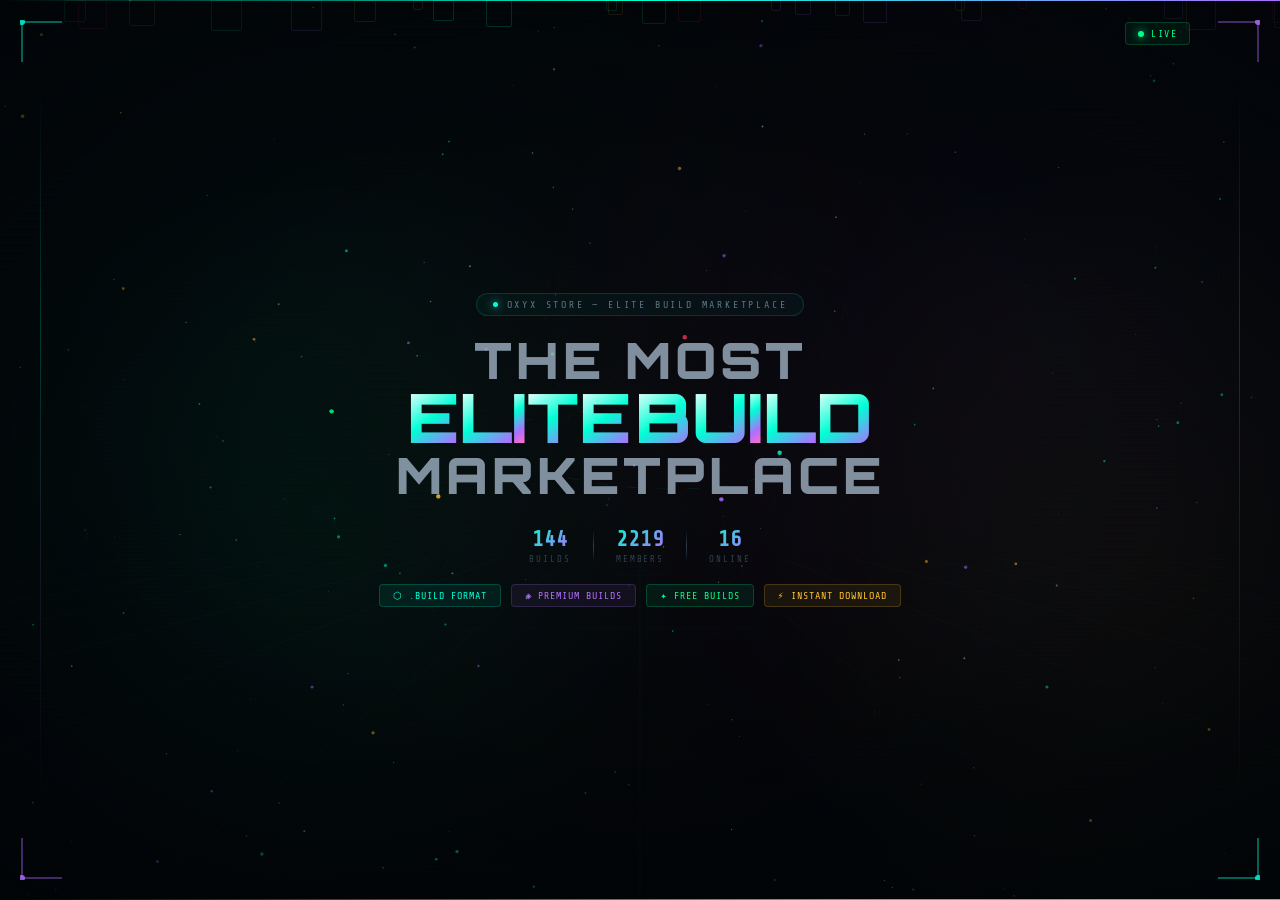
<file: preview_elite_build.html>
<!DOCTYPE html>
<html>
<head>
<meta charset="UTF-8">
<meta name="viewport" content="width=device-width,initial-scale=1">
<title>ELITE BUILD — OXYX STORE</title>
<link href="https://fonts.googleapis.com/css2?family=Orbitron:wght@400;700;900&family=Rajdhani:wght@500;600;700&family=Share+Tech+Mono&display=swap" rel="stylesheet">
<style>
:root{--a:#00ffd5;--v:#b06dff;--r:#ff2d55;--g:#00ff88;--gold:#ffc432;--bg:#020508;--t2:#5a7585;--t3:#2e404d}
*{margin:0;padding:0;box-sizing:border-box}
html,body{width:100%;height:100%;overflow:hidden;background:var(--bg)}
body{display:flex;flex-direction:column;align-items:center;justify-content:center;position:relative}
canvas{position:fixed;pointer-events:none}
#cvBase{inset:0;z-index:1}
#cvGrid{inset:0;z-index:2}
#cvAurora{inset:0;z-index:3}
#cvRings{inset:0;z-index:4}
#cvParts{inset:0;z-index:5}
.scanlines{position:fixed;inset:0;z-index:6;pointer-events:none;background:repeating-linear-gradient(0deg,transparent,transparent 2px,rgba(0,0,0,.07) 2px,rgba(0,0,0,.07) 4px)}
.vignette{position:fixed;inset:0;z-index:7;pointer-events:none;background:radial-gradient(ellipse 80% 70% at 50% 50%,transparent 40%,rgba(2,5,8,.75) 100%)}
.corner{position:fixed;z-index:8;pointer-events:none;width:60px;height:60px}
.corner svg{width:100%;height:100%}
.c-tl{top:20px;left:20px}.c-tr{top:20px;right:20px;transform:scaleX(-1)}.c-bl{bottom:20px;left:20px;transform:scaleY(-1)}.c-br{bottom:20px;right:20px;transform:scale(-1,-1)}
.sideline{position:fixed;z-index:8;pointer-events:none;width:1px;top:80px;bottom:80px;background:linear-gradient(180deg,transparent,rgba(0,255,213,.2),rgba(176,109,255,.12),transparent)}
.sl-left{left:40px}.sl-right{right:40px}
.hex-layer{position:fixed;inset:0;z-index:6;pointer-events:none;overflow:hidden}
.hex{position:absolute;border:1px solid;border-radius:2px;animation:hexFloat linear infinite}
@keyframes hexFloat{0%{transform:translateY(110vh) rotate(0deg);opacity:0}5%{opacity:1}95%{opacity:.4}100%{transform:translateY(-20vh) rotate(720deg);opacity:0}}
.stream-layer{position:fixed;inset:0;z-index:5;pointer-events:none;overflow:hidden}
.stream-col{position:absolute;top:-20px;font-family:'Share Tech Mono',monospace;font-size:11px;line-height:1.6;animation:streamFall linear infinite;white-space:nowrap}
@keyframes streamFall{0%{transform:translateY(-100%);opacity:0}5%{opacity:1}90%{opacity:.6}100%{transform:translateY(110vh);opacity:0}}
.top-bar{position:fixed;top:0;left:0;right:0;height:1px;z-index:20;background:linear-gradient(90deg,transparent,var(--a),var(--v),var(--r),transparent);background-size:200%;animation:barFlow 4s linear infinite}
.bot-bar{position:fixed;bottom:0;left:0;right:0;height:1px;z-index:20;background:linear-gradient(90deg,transparent,var(--v),var(--a),transparent);background-size:200%;animation:barFlow 5s linear infinite reverse}
@keyframes barFlow{0%{background-position:200%}100%{background-position:-100%}}
.live-badge{position:fixed;top:22px;right:90px;z-index:20;display:flex;align-items:center;gap:7px;font-family:'Share Tech Mono',monospace;font-size:10px;color:var(--g);letter-spacing:.14em;background:rgba(0,255,136,.06);border:1px solid rgba(0,255,136,.2);padding:5px 12px;border-radius:4px}
.live-dot{width:6px;height:6px;background:var(--g);border-radius:50%;box-shadow:0 0 8px var(--g);animation:dp 1.2s ease-in-out infinite}
.content{position:relative;z-index:10;text-align:center;padding:20px;width:100%;max-width:880px}
.eyebrow{display:inline-flex;align-items:center;gap:9px;font-family:'Share Tech Mono',monospace;font-size:10px;letter-spacing:.28em;color:var(--t2);margin-bottom:22px;padding:5px 16px;background:rgba(0,255,213,.04);border:1px solid rgba(0,255,213,.15);border-radius:20px}
.ey-dot{width:5px;height:5px;background:var(--a);border-radius:50%;box-shadow:0 0 10px var(--a);animation:dp 1.5s ease-in-out infinite}
@keyframes dp{0%,100%{opacity:1}50%{opacity:.2}}
.headline{font-family:'Orbitron',monospace;font-weight:900;line-height:.88;position:relative}
.line-plain{display:block;font-size:clamp(20px,4.5vw,50px);color:rgba(180,200,220,.7);letter-spacing:.08em;animation:lineIn .8s cubic-bezier(.16,1,.3,1) both}
.l1{animation-delay:0s}.l3{animation-delay:.18s}
@keyframes lineIn{from{opacity:0;transform:translateY(28px)}to{opacity:1;transform:translateY(0)}}
.accent-wrap{display:flex;align-items:center;justify-content:center;position:relative;animation:lineIn .9s cubic-bezier(.16,1,.3,1) .09s both;padding:6px 0}
.c{display:inline-block;font-family:'Orbitron',monospace;font-weight:900;font-size:clamp(34px,7.5vw,68px);background:linear-gradient(145deg,#ffffff 0%,var(--a) 30%,var(--v) 55%,#ff6ec7 72%,var(--gold) 88%,#ffffff 100%);background-size:280% 100%;-webkit-background-clip:text;-webkit-text-fill-color:transparent;background-clip:text;animation:cSweep 3.2s linear infinite,cWave 2.8s ease-in-out infinite;position:relative}
.sp{display:inline-block;width:.26em}
.c:nth-child(1){animation-delay:0s,0s}.c:nth-child(2){animation-delay:-.25s,.08s}.c:nth-child(3){animation-delay:-.5s,.16s}.c:nth-child(4){animation-delay:-.75s,.24s}.c:nth-child(5){animation-delay:-1s,.32s}.c:nth-child(7){animation-delay:-1.1s,.4s}.c:nth-child(8){animation-delay:-1.35s,.48s}.c:nth-child(9){animation-delay:-1.6s,.56s}.c:nth-child(10){animation-delay:-1.85s,.64s}.c:nth-child(11){animation-delay:-2.1s,.72s}
@keyframes cSweep{0%{background-position:250% 50%}100%{background-position:-80% 50%}}
@keyframes cWave{0%,100%{transform:translateY(0)}50%{transform:translateY(-10px)}}
.uline{position:absolute;bottom:-12px;height:3px;border-radius:2px;background:linear-gradient(90deg,var(--r),var(--v),var(--a),var(--gold));background-size:200% 100%;box-shadow:0 0 12px rgba(0,255,213,.9),0 0 24px rgba(176,109,255,.5);animation:uSlide 2.2s linear infinite,uGrow 4s ease-in-out infinite}
@keyframes uSlide{0%{background-position:200% 0}100%{background-position:-100% 0}}
@keyframes uGrow{0%,100%{width:6%;left:47%;opacity:.3}45%,55%{width:92%;left:4%;opacity:1}}
.stats{display:flex;align-items:center;justify-content:center;margin-top:30px;font-family:'Share Tech Mono',monospace}
.stat{text-align:center;padding:0 22px}
.sn{font-size:22px;font-weight:700;background:linear-gradient(135deg,var(--a),var(--v));-webkit-background-clip:text;-webkit-text-fill-color:transparent;background-clip:text;animation:sIn 2s ease-out both}
.sn.s1{animation-delay:.6s}.sn.s2{animation-delay:.75s}.sn.s3{animation-delay:.9s}
@keyframes sIn{from{opacity:0;transform:translateY(10px)}to{opacity:1;transform:translateY(0)}}
.sl{font-size:9px;letter-spacing:.22em;color:var(--t3);margin-top:3px}
.sdiv{width:1px;height:32px;background:linear-gradient(180deg,transparent,var(--t3),transparent)}
.chips{display:flex;gap:10px;justify-content:center;margin-top:20px;flex-wrap:wrap}
.chip{font-family:'Share Tech Mono',monospace;font-size:10px;letter-spacing:.1em;padding:5px 13px;border-radius:4px;animation:cIn .6s cubic-bezier(.16,1,.3,1) both}
.chip:nth-child(1){background:rgba(0,255,213,.07);border:1px solid rgba(0,255,213,.2);color:var(--a);animation-delay:.8s}
.chip:nth-child(2){background:rgba(176,109,255,.07);border:1px solid rgba(176,109,255,.2);color:var(--v);animation-delay:.9s}
.chip:nth-child(3){background:rgba(0,255,136,.07);border:1px solid rgba(0,255,136,.2);color:var(--g);animation-delay:1s}
.chip:nth-child(4){background:rgba(255,196,50,.07);border:1px solid rgba(255,196,50,.2);color:var(--gold);animation-delay:1.1s}
@keyframes cIn{from{opacity:0;transform:translateY(12px)}to{opacity:1;transform:translateY(0)}}
</style>
</head>
<body>

<canvas id="cvBase"></canvas>
<canvas id="cvGrid"></canvas>
<canvas id="cvAurora"></canvas>
<canvas id="cvRings"></canvas>
<canvas id="cvParts"></canvas>

<div class="scanlines"></div>
<div class="vignette"></div>
<div class="top-bar"></div>
<div class="bot-bar"></div>

<div class="corner c-tl"><svg viewBox="0 0 60 60"><path d="M2 42 L2 2 L42 2" fill="none" stroke="#00ffd5" stroke-width="1.5" opacity=".5"/><circle cx="2" cy="2" r="3" fill="#00ffd5" opacity=".8"/></svg></div>
<div class="corner c-tr"><svg viewBox="0 0 60 60"><path d="M2 42 L2 2 L42 2" fill="none" stroke="#b06dff" stroke-width="1.5" opacity=".5"/><circle cx="2" cy="2" r="3" fill="#b06dff" opacity=".8"/></svg></div>
<div class="corner c-bl"><svg viewBox="0 0 60 60"><path d="M2 42 L2 2 L42 2" fill="none" stroke="#b06dff" stroke-width="1.5" opacity=".5"/><circle cx="2" cy="2" r="3" fill="#b06dff" opacity=".8"/></svg></div>
<div class="corner c-br"><svg viewBox="0 0 60 60"><path d="M2 42 L2 2 L42 2" fill="none" stroke="#00ffd5" stroke-width="1.5" opacity=".5"/><circle cx="2" cy="2" r="3" fill="#00ffd5" opacity=".8"/></svg></div>

<div class="sideline sl-left"></div>
<div class="sideline sl-right"></div>
<div class="hex-layer" id="hexLayer"></div>
<div class="stream-layer" id="streamLayer"></div>
<div class="live-badge"><span class="live-dot"></span>LIVE</div>

<div class="content">
  <div class="eyebrow"><span class="ey-dot"></span>OXYX STORE — ELITE BUILD MARKETPLACE</div>
  <div class="headline">
    <span class="line-plain l1">THE MOST</span>
    <span class="accent-wrap">
      <span class="c">E</span><span class="c">L</span><span class="c">I</span><span class="c">T</span><span class="c">E</span>
      <span class="sp"> </span>
      <span class="c">B</span><span class="c">U</span><span class="c">I</span><span class="c">L</span><span class="c">D</span>
      <span class="uline"></span>
    </span>
    <span class="line-plain l3">MARKETPLACE</span>
  </div>
  <div class="stats">
    <div class="stat"><div class="sn s1" id="sB">0</div><div class="sl">BUILDS</div></div>
    <div class="sdiv"></div>
    <div class="stat"><div class="sn s2" id="sM">0</div><div class="sl">MEMBERS</div></div>
    <div class="sdiv"></div>
    <div class="stat"><div class="sn s3" id="sO">0</div><div class="sl">ONLINE</div></div>
  </div>
  <div class="chips">
    <span class="chip">⬡ .BUILD FORMAT</span>
    <span class="chip">◈ PREMIUM BUILDS</span>
    <span class="chip">✦ FREE BUILDS</span>
    <span class="chip">⚡ INSTANT DOWNLOAD</span>
  </div>
</div>

<script>
// count up
function countUp(el,target,dur){
  let s=null;
  (function step(ts){if(!s)s=ts;const p=Math.min((ts-s)/dur,1),e=1-Math.pow(1-p,3);el.textContent=Math.floor(target*e);if(p<1)requestAnimationFrame(step);})(performance.now());
}
setTimeout(()=>{countUp(document.getElementById('sB'),148,1600);countUp(document.getElementById('sM'),2340,1800);countUp(document.getElementById('sO'),17,1200);},700);

// canvas helper
function mkCv(id){
  const cv=document.getElementById(id),ctx=cv.getContext('2d');
  function r(){cv.width=window.innerWidth;cv.height=window.innerHeight;}
  r();window.addEventListener('resize',r);
  return{cv,ctx,get W(){return cv.width},get H(){return cv.height}};
}

// 1. STARS
const B=mkCv('cvBase');
const stars=Array.from({length:180},()=>({sx:Math.random(),sy:Math.random(),r:Math.random()*.9+.1,a:Math.random(),da:Math.random()*.003+.001}));
(function ds(){B.ctx.clearRect(0,0,B.W,B.H);stars.forEach(s=>{s.a+=s.da;if(s.a>1||s.a<0)s.da*=-1;B.ctx.beginPath();B.ctx.arc(s.sx*B.W,s.sy*B.H,s.r,0,Math.PI*2);B.ctx.fillStyle=`rgba(180,210,230,${s.a*.55})`;B.ctx.fill();});requestAnimationFrame(ds);})();

// 2. GRID
const G=mkCv('cvGrid');let gO=0;
(function dg(){const{ctx,W,H}=G;ctx.clearRect(0,0,W,H);gO=(gO+.4)%80;const hy=H*.62,vx=W/2;
  for(let i=-20;i<=20;i++){const x0=vx+i*(W*.055),x1=vx+i*(W*.42);ctx.beginPath();ctx.moveTo(x0,hy);ctx.lineTo(x1,H+20);const a=.07-Math.abs(i)*.003;ctx.strokeStyle=`rgba(0,255,213,${Math.max(0,a)})`;ctx.lineWidth=.5;ctx.stroke();}
  for(let d=0;d<14;d++){const t=(d/14+gO/H*.1)%1,ease=t*t,y=hy+(H-hy+40)*ease,hw=(W*.5)*ease;ctx.beginPath();ctx.moveTo(vx-hw,y);ctx.lineTo(vx+hw,y);ctx.strokeStyle=`rgba(0,255,213,${.055*(1-ease)})`;ctx.lineWidth=.5;ctx.stroke();}
  requestAnimationFrame(dg);})();

// 3. AURORA
const A=mkCv('cvAurora');let at=0;
const blobs=[{x:.25,y:.35,rx:.45,ry:.28,c:'rgba(0,255,213,',ph:0},{x:.75,y:.38,rx:.42,ry:.25,c:'rgba(176,109,255,',ph:1.5},{x:.5,y:.55,rx:.35,ry:.2,c:'rgba(255,45,85,',ph:3},{x:.18,y:.6,rx:.3,ry:.22,c:'rgba(0,255,136,',ph:2},{x:.82,y:.58,rx:.32,ry:.24,c:'rgba(255,196,50,',ph:.8}];
(function da(){const{ctx,W,H}=A;ctx.clearRect(0,0,W,H);at+=.004;blobs.forEach(b=>{const gx=(b.x+Math.sin(at+b.ph)*.08)*W,gy=(b.y+Math.cos(at*.7+b.ph)*.06)*H,gg=ctx.createRadialGradient(gx,gy,0,gx,gy,b.rx*W),pulse=.028+Math.sin(at*1.3+b.ph)*.013;gg.addColorStop(0,b.c+pulse+')');gg.addColorStop(1,b.c+'0)');ctx.fillStyle=gg;ctx.fillRect(0,0,W,H);});requestAnimationFrame(da);})();

// 4. RINGS
const R=mkCv('cvRings');let rA=0;
const rings=[{r:140,c:'rgba(0,255,213,',sp:.003,d:[12,18],w:.8},{r:200,c:'rgba(176,109,255,',sp:-.002,d:[6,28],w:.65},{r:265,c:'rgba(255,196,50,',sp:.0015,d:[20,30],w:.5},{r:340,c:'rgba(0,255,136,',sp:-.001,d:[8,40],w:.4},{r:420,c:'rgba(255,45,85,',sp:.0008,d:[30,50],w:.3}];
(function dr(){const{ctx,W,H}=R;ctx.clearRect(0,0,W,H);rA+=.01;const cx=W/2,cy=H/2;rings.forEach((r,i)=>{const rot=rA*r.sp*100+i*1.2;ctx.save();ctx.translate(cx,cy);ctx.rotate(rot);ctx.beginPath();ctx.ellipse(0,0,r.r,r.r*.27,0,0,Math.PI*2);ctx.strokeStyle=r.c+r.w*.11+')';ctx.lineWidth=r.w;ctx.setLineDash(r.d);ctx.stroke();ctx.restore();const dx=r.r*Math.cos(rot),dy=r.r*.27*Math.sin(rot);ctx.beginPath();ctx.arc(cx+dx,cy+dy,2.2,0,Math.PI*2);ctx.fillStyle=r.c+'.85)';ctx.fill();});requestAnimationFrame(dr);})();

// 5. PARTICLES
const P=mkCv('cvParts');
const pts=Array.from({length:70},()=>({x:Math.random(),y:Math.random(),vx:(Math.random()-.5)*.00017,vy:(Math.random()-.5)*.00017,r:Math.random()*1.4+.4,c:['rgba(0,255,213,','rgba(176,109,255,','rgba(0,255,136,','rgba(255,196,50,'][Math.floor(Math.random()*4)]}));
(function dp2(){const{ctx,W,H}=P;ctx.clearRect(0,0,W,H);pts.forEach((p,i)=>{p.x+=p.vx;p.y+=p.vy;if(p.x<0||p.x>1)p.vx*=-1;if(p.y<0||p.y>1)p.vy*=-1;ctx.beginPath();ctx.arc(p.x*W,p.y*H,p.r,0,Math.PI*2);ctx.fillStyle=p.c+'.5)';ctx.fill();pts.slice(i+1).forEach(q=>{const d=Math.hypot((p.x-q.x)*W,(p.y-q.y)*H);if(d<115){ctx.beginPath();ctx.moveTo(p.x*W,p.y*H);ctx.lineTo(q.x*W,q.y*H);ctx.strokeStyle=`rgba(0,255,213,${.065*(1-d/115)})`;ctx.lineWidth=.5;ctx.stroke();}});});requestAnimationFrame(dp2);})();

// HEXAGONS
const hL=document.getElementById('hexLayer');
const hC=['rgba(0,255,213,.25)','rgba(176,109,255,.2)','rgba(255,196,50,.15)','rgba(255,45,85,.15)','rgba(0,255,136,.18)'];
function spHex(){const h=document.createElement('div');h.className='hex';const sz=Math.random()*24+8,dur=Math.random()*14+10,col=hC[Math.floor(Math.random()*hC.length)];h.style.cssText=`left:${Math.random()*100}%;width:${sz}px;height:${sz}px;border-color:${col};animation-duration:${dur}s;animation-delay:${-Math.random()*dur}s`;hL.appendChild(h);setTimeout(()=>h.remove(),dur*1000+500);}
for(let i=0;i<22;i++)spHex();setInterval(spHex,700);

// DATA STREAM
const sL=document.getElementById('streamLayer');
const chars='01アイウエオカキクケコサシスセソタチツテトナニヌネノ';
function spStream(){const c=document.createElement('div');c.className='stream-col';const n=Math.floor(Math.random()*16+6);c.textContent=Array.from({length:n},()=>chars[Math.floor(Math.random()*chars.length)]).join('\n');const hue=Math.random()>.5?'rgba(0,255,213,':'rgba(176,109,255,';c.style.cssText=`left:${Math.random()*100}%;font-size:${Math.random()*4+9}px;color:${hue}${Math.random()*.28+.08});animation-duration:${Math.random()*8+5}s;animation-delay:${-Math.random()*8}s`;sL.appendChild(c);setTimeout(()=>c.remove(),14000);}
for(let i=0;i<28;i++)spStream();setInterval(spStream,380);
</script>
</body>
</html>
</file>
